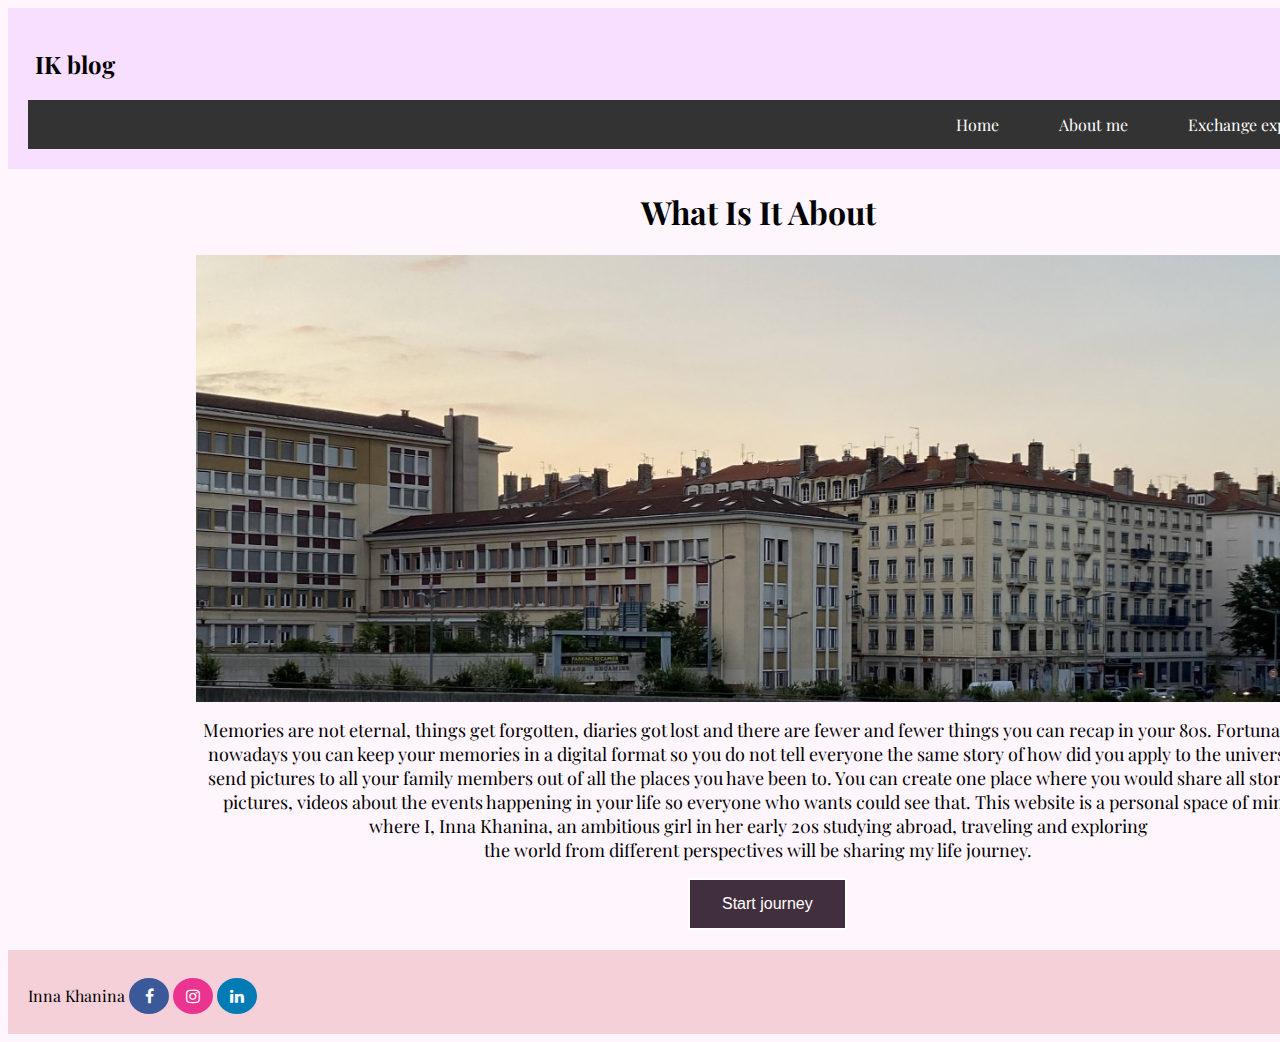
<file: index.html>
<!DOCTYPE html>
<html>
	<head>
	 <title> Personal Website</title>
	 <link rel="stylesheet" href="style.css" />
	<link rel="preconnect" href="https://fonts.googleapis.com">
	<link rel="preconnect" href="https://fonts.gstatic.com" crossorigin>
	<link href="https://fonts.googleapis.com/css2?family=Playfair+Display&display=swap" rel="stylesheet">
	 </head>
	<body>
	  <div id="container">
	 <header>
	 <h2>IK blog</h2>
	 <nav>
	 <ul>
	 <li><a href="contact.html">Contact</a></li>
	 <li><a href="exchange.html">Exchange experience</a></li>
	 <li><a href="about.html">About me</a></li>
	 <li><a href="index.html">Home</a></li>  
	</ul>
	 </nav>
	 </header>
	 <main>
	  <div>
		<h1 style="text-align:center;">What Is It About</h1>
	   </div>
	   <div>
	   <img class="lyon-picture" src="lyon2.jpg" alt="Picture of Lyon" />
	   </div>
	   <div>
	  <p style="text-align:center;"> <font size="+1">Memories are not eternal, things get forgotten, diaries got lost and there are fewer and fewer things you can recap in your 80s. Fortunately, <br> nowadays you can keep your memories in a digital format so you do not tell everyone the same story of how did you apply to the university,<br> send pictures to all your family members out of all the places you have been to. You can create one place where you would share all stories, <br> pictures, videos about the events happening in your life so everyone who wants could see that. This website is a personal space of mine <br> where I, Inna Khanina, an ambitious girl in her early 20s studying abroad, traveling and exploring <br> the world from different perspectives will be sharing my life journey.</font>
</p>
	   </div>
	   	   <div>
	   <button class="button1"><a href="about.html">Start journey</a></button>
	</div>
	 </main>
	 <footer>
	  <p>
      Inna Khanina <link rel="stylesheet" href="https://cdnjs.cloudflare.com/ajax/libs/font-awesome/4.7.0/css/font-awesome.min.css">
	<a href="https://www.facebook.com/profile.php?id=100004232145917" class="fa fa-facebook"></a>
	<a href="https://www.instagram.com/innaxanina/" class="fa fa-instagram"></a>
	<a href="https://www.linkedin.com/in/inna-khanina-0947541bb/" class="fa fa-linkedin"></a>
      </p>
	 </footer>
	 </div>
	</body>
</html>
</file>
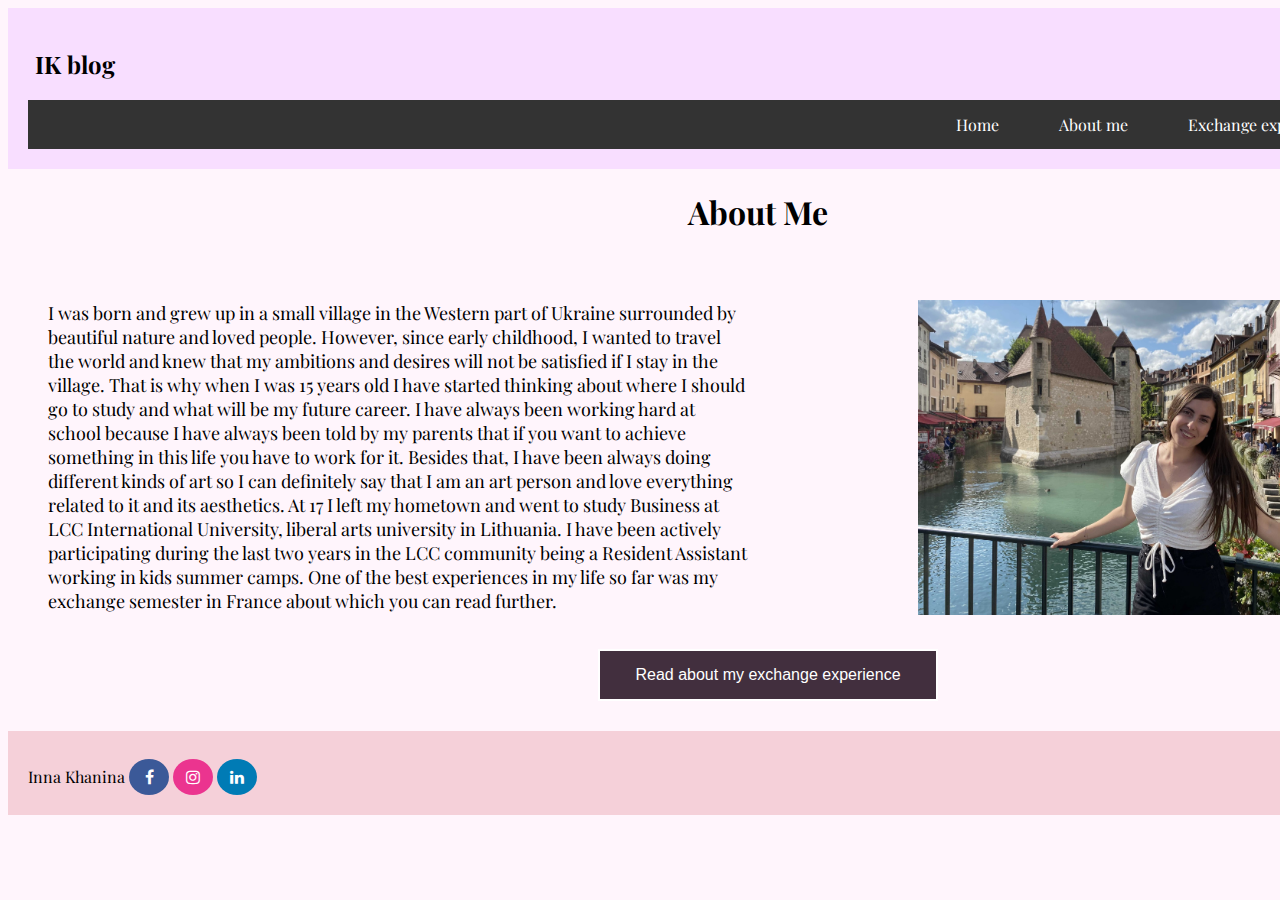
<file: about.html>
<!DOCTYPE html>
<html>
	<head>
	 <title> Personal Website</title>
	 <link rel="stylesheet" href="style.css" />
	<link rel="preconnect" href="https://fonts.googleapis.com">
	<link rel="preconnect" href="https://fonts.gstatic.com" crossorigin>
	<link href="https://fonts.googleapis.com/css2?family=Playfair+Display&display=swap" rel="stylesheet">
	 </head>
	<body>
	  <div id="container">
	 <header>
	 <h2>IK blog</h2>
	 <nav>
	 <ul>
	 <li><a href="contact.html">Contact</a></li>
	 <li><a href="exchange.html">Exchange experience</a></li>
	 <li><a href="about.html">About me</a></li>
	 <li><a href="index.html">Home</a></li>  
	</ul>
	 </nav>
	 </header>
	 <main>
	  <div>
	  <h1 style="text-align:center;">About Me</h1>
	    <div class="two-column">
	  <div>
	  <p>
	        <font size="+1">I was born and grew up in a small village in the Western part of Ukraine surrounded by beautiful nature and loved people. However, since early childhood, I wanted to travel the world and knew that my ambitions and desires will not be satisfied if I stay in the village. That is why when I was 15 years old I have started thinking about where I should go to study and what will be my future career. I have always been working hard at school because I have always been told by my parents that if you want to achieve something in this life you have to work for it. Besides that, I have been always doing different kinds of art so I can definitely say that I am an art person and love everything related to it and its aesthetics. At 17 I left my hometown and went to study Business at LCC International University, liberal arts university in Lithuania. I have been actively participating during the last two years in the LCC community being a Resident Assistant working in kids summer camps. One of the best experiences in my life so far was my exchange semester in France about which you can read further.</font>
   	   </p>
	   </div>
	   <div>
		<img class="me-picture" src="me.jpg" alt="Picture of me in France"/
	   </div>
	  </div>
	   	   <div>
	   <button class="button2"><a href="exchange.html">Read about my exchange experience</a></button>
	</div>
	   </div>
	 </main>
	 <footer>
	<p>
	Inna Khanina <link rel="stylesheet" href="https://cdnjs.cloudflare.com/ajax/libs/font-awesome/4.7.0/css/font-awesome.min.css">
	<a href="https://www.facebook.com/profile.php?id=100004232145917" class="fa fa-facebook"></a>
	<a href="https://www.instagram.com/innaxanina/" class="fa fa-instagram"></a>
	<a href="https://www.linkedin.com/in/inna-khanina-0947541bb/" class="fa fa-linkedin"></a>
      </p>
	 </footer>
	 </div>
	</body>
</html>
</file>
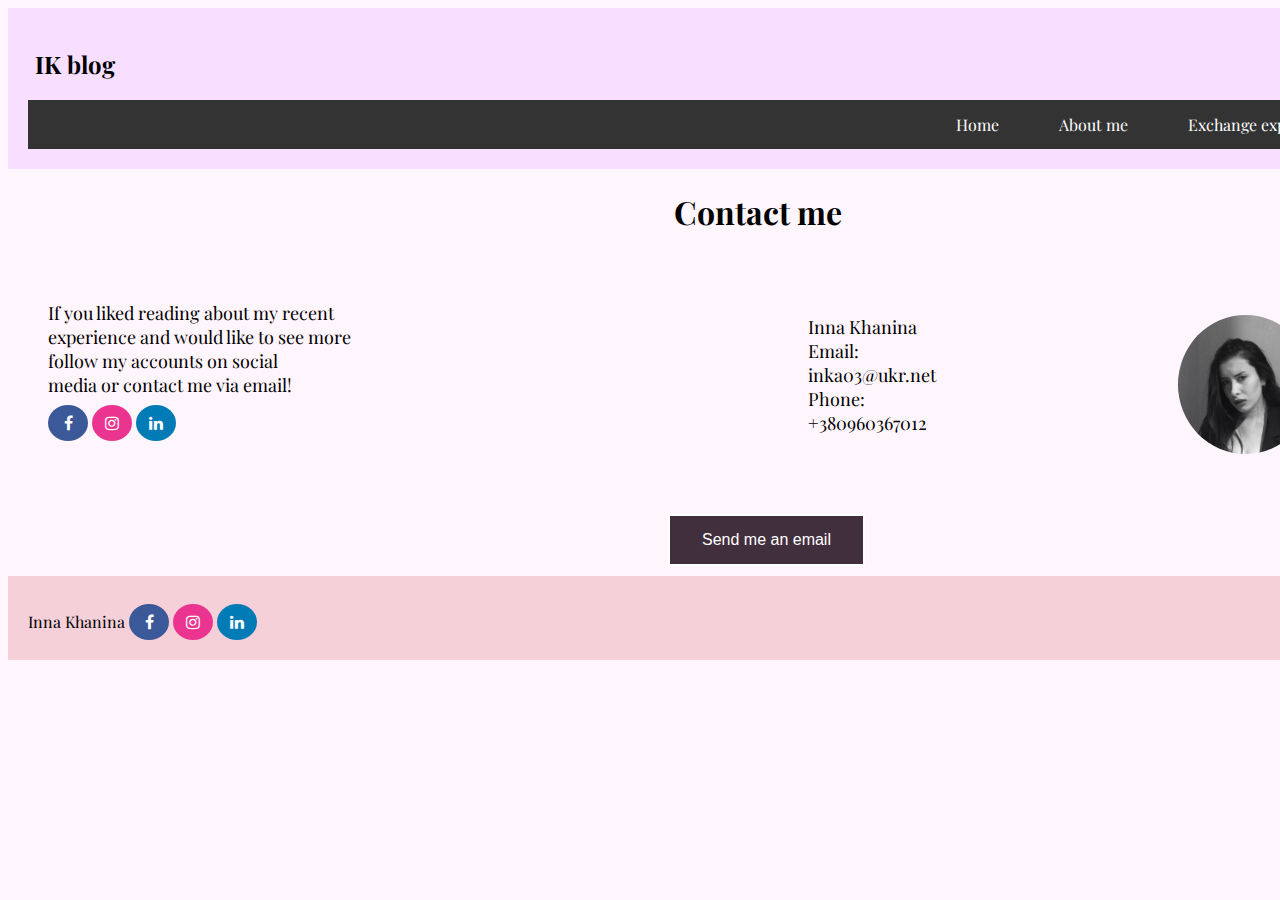
<file: contact.html>
<!DOCTYPE html>
<html>
	<head>
	 <title> Personal Website</title>
	 <link rel="stylesheet" href="style.css" />
	<link rel="preconnect" href="https://fonts.googleapis.com">
	<link rel="preconnect" href="https://fonts.gstatic.com" crossorigin>
	<link href="https://fonts.googleapis.com/css2?family=Playfair+Display&display=swap" rel="stylesheet">
	 </head>
	<body>
	  <div id="container">
	 <header>
	 <h2>IK blog</h2>
	 <nav>
	 <ul>
	 <li><a href="contact.html">Contact</a></li>
	 <li><a href="exchange.html">Exchange experience</a></li>
	 <li><a href="about.html">About me</a></li>
	 <li><a href="index.html">Home</a></li>  
	</ul>
	 </nav>
	 </header>
	 <main>
	 <h1 style="text-align:center;">Contact me</h1>
	  <div class="two-column">
	   <div>
	   <p>
	      <font size="+1">If you liked reading about my recent <br> experience and would like to see more <br>
		   follow my accounts on social <br> media or contact me via email! </font><br>
		   <link rel="stylesheet" href="https://cdnjs.cloudflare.com/ajax/libs/font-awesome/4.7.0/css/font-awesome.min.css">
	<a href="https://www.facebook.com/profile.php?id=100004232145917" class="fa fa-facebook"></a>
	<a href="https://www.instagram.com/innaxanina/" class="fa fa-instagram"></a>
	<a href="https://www.linkedin.com/in/inna-khanina-0947541bb/" class="fa fa-linkedin"></a>   
		</p>
	   </div>
	   <div class="two-column">
		<div>
		<font size="+1">Inna Khanina <br> 
		   Email:<br> 
		   inka03@ukr.net<br> 
		   Phone:<br> 
		   +380960367012</font>
	   </div>
	   <div>
	   <img class="myself-picture" src="mee.jpg" alt="Profile picture" />
	   </div>
	   </div>
	  </div>
	  <button class="button4"><a href="mailto:inka03@ukr.net">Send me an email</a></button>
	 </main>
	 <footer>
	  	<p>
	Inna Khanina <link rel="stylesheet" href="https://cdnjs.cloudflare.com/ajax/libs/font-awesome/4.7.0/css/font-awesome.min.css">
	<a href="https://www.facebook.com/profile.php?id=100004232145917" class="fa fa-facebook"></a>
	<a href="https://www.instagram.com/innaxanina/" class="fa fa-instagram"></a>
	<a href="https://www.linkedin.com/in/inna-khanina-0947541bb/" class="fa fa-linkedin"></a>
      </p>
	 </footer>
	 </div>
	</body>
</html>
</file>
<file: style.css>
body{
	  background-color: #fff5fc;
	  font-family: 'Playfair Display', serif;
	  margin: o;
	  }
	  .me-picture{
	  width:500px;
	display: block;
	margin-top: 15px;
	margin-left: 150px;
	margin-right: auto;
	width: 70%;
	padding: 0;
	}
	.food-picture{
	  width:500px;
	display: block;
	margin-left: auto;
	margin-right: auto;
	width: 100%;
	  }
	  .architecture-picture{
	  width:500px;
	display: block;
	margin-left: auto;
	margin-right: auto;
	width: 100%;
	  }
	  .people-picture{
	  width:500px;
	display: block;
	margin-left: auto;
	margin-right: auto;
	width: 100%;
		}
		.Marseille-picture{
	  width:500px;
	display: block;
	margin-left: auto;
	margin-right: auto;
	width: 85%;
		}
		.Annecy-picture{
	  width:500px;
	display: block;
	margin-left: auto;
	margin-right: auto;
	width: 85%;
		}
	  	.lyon-picture{
	  width:1000px;
	display: block;
	margin-left: auto;
	margin-right: auto;
	width: 75%;
	  }
	  
	  #container {
	     width: 1500px;
		 margin: 0 auto;
		 background-color: #fff5fc;
		 }
		 
header{
	background-color:#f8deff;
	padding: 20px;
	margin: 0;
	}
	header h2{
	margin:0;
	padding-left: 7px;
	padding-top: 20px;
	padding-bottom: 20px;
}
nav ul {
  list-style-type: none;
  margin: 0;
  padding: 0;
  overflow: hidden;
  background-color: #333;
}

nav li {
  float: right;
}

nav li a {
  display: block;
  color: white;
  text-align: center;
  padding: 14px 30px;
  text-decoration: none;
} 

nav li a:hover {
  background-color: #111;
}
footer{
	background-color:#f5d0d9;
	padding: 20px;
	margin: 0;
}
footer p{
	margin:0;
}
.two-column {
  display: grid;
  grid-template-columns: 50% 50%;
  padding: 30px;
  background-color: #fff5fc;
}
.two-column div {
  background-color: transparent;
  margin-left: 10px;
  margin-right: 10px;
}
.three-column {
  display: grid;
  grid-template-columns: 33% 33% 33%;
  padding: 40px;
  background-color: #CEB7B3;
  margin: 0;
}
.three-column div {
  background-color: transparent;
  margin-left: 10px;
  margin-right: 10px;
}
.fa {
  margin-top: 8px;
  padding: 10px;
  font-size: 30px;
  width: 20px;
  text-align: center;
  text-decoration: none;
  border-radius: 50%;
}
.fa-instagram {
  background: #eb348f;
  color: white;
}
.fa-linkedin {
  background: #007bb5;
  color: white;
}
.fa-facebook {
  background: #3B5998;
  color: white;
}
.button1 {
  border: none;
  color: white;
  padding: 15px 32px;
  margin-bottom: 20px;
  text-align: center;
  text-decoration: none;
  display: inline-block ;
  font-size: 16px;
  margin-left:680px;
  margin-right: 600px;
  cursor: pointer;
}
	a {
		text-decoration: none;
		color:white;
	}
	
.button1 {background-color:#422f3e;
  color: white;
  border: 2px solid white;
}
.button1:hover {
  background-color: #CEB7B3;
  color: white;
}
	.button2 {
  border: none;
  color: white;
  padding: 15px 32px;
  text-align: center;
  text-decoration: none;
  display: inline-block;
  font-size: 16px;
  margin-top: 20px;
  margin-left:550px;
  margin-right: 600px;
  cursor: pointer;
  width: 340px;
}
	
.button2 {background-color:#422f3e;
  color: white;
  border: 2px solid white;
}
.button2:hover {
  background-color: #CEB7B3;
  color: white;
}
	.button3 {
  border: none;
  color: white;
  padding: 15px 32px;
  text-align: center;
  text-decoration: none;
  display: inline-block ;
  font-size: 16px;
  margin-left:610px;
  margin-right: 600px;
  cursor: pointer;
  margin-bottom: 30px;
  width: 300px;
}
	
.button3 {background-color:#422f3e;
  color: white;
  border: 2px solid white;
}
.button3:hover {
  background-color: #CEB7B3;
  color: white;
}
	.button4 {
  border: none;
  color: white;
  padding: 15px 32px;
  text-align: center;
  text-decoration: none;
  display: inline-block ;
  font-size: 16px;
  margin-left:660px;
  margin-right: 600px;
  margin-bottom: 10px;
  cursor: pointer;
}
	
.button4 {background-color:#422f3e;
  color: white;
  border: 2px solid white;
}
.button4:hover {
  background-color: #CEB7B3;
  color: white;
}
.myself-picture{
	  width:500px;
	display: block;
	margin-left: 50px;
	margin-right: auto;
	width: 45%;
	 border-radius: 70%;
	  }
</file>
